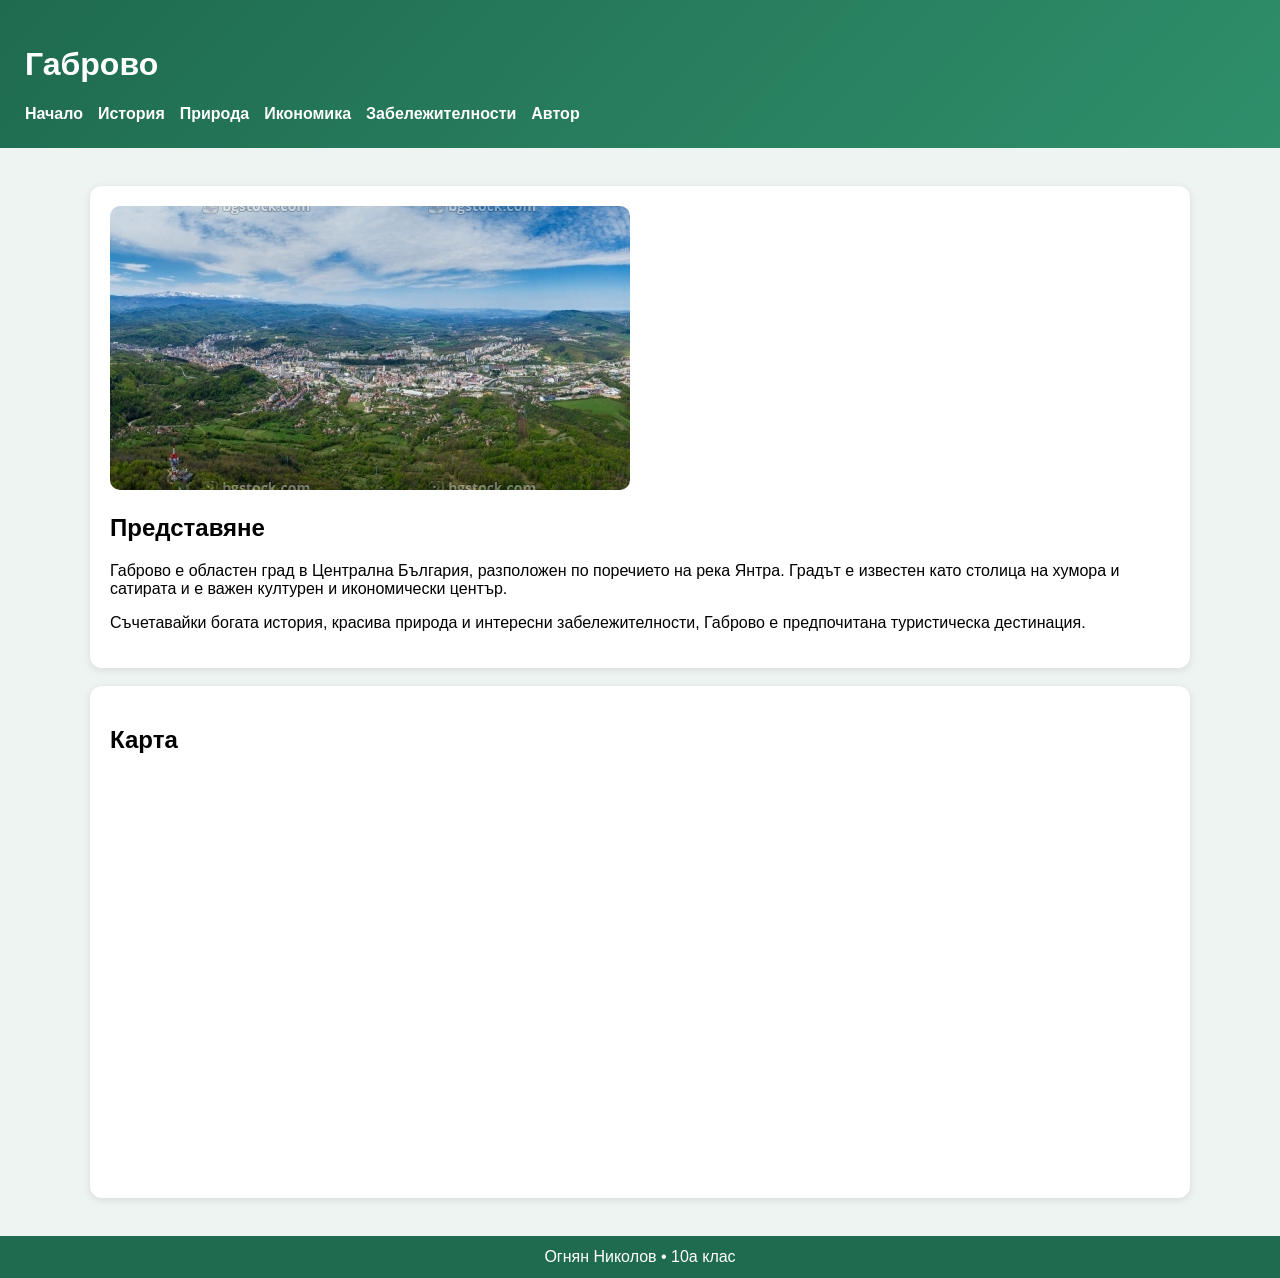
<file: index.html>
<!DOCTYPE html><html lang="bg"><head><meta charset="utf-8"><title>Габрово</title><link rel="stylesheet" href="style.css"></head><body><header><h1>Габрово</h1><nav><a href="index.html">Начало</a><a href="history.html">История</a><a href="nature.html">Природа</a><a href="economy.html">Икономика</a><a href="sights.html">Забележителности</a><a href="author.html">Автор</a></nav></header><main><div class='card'><img src='1.png'><h2>Представяне</h2><p>Габрово е областен град в Централна България, разположен по поречието на река Янтра. Градът е известен като столица на хумора и сатирата и е важен културен и икономически център.</p><p>Съчетавайки богата история, красива природа и интересни забележителности, Габрово е предпочитана туристическа дестинация.</p></div><div class='card'><h2>Карта</h2><iframe src='https://maps.google.com/maps?q=Gabrovo&t=&z=12&ie=UTF8&iwloc=&output=embed'></iframe></div></main><footer>Огнян Николов • 10а клас</footer></body></html>
</file>
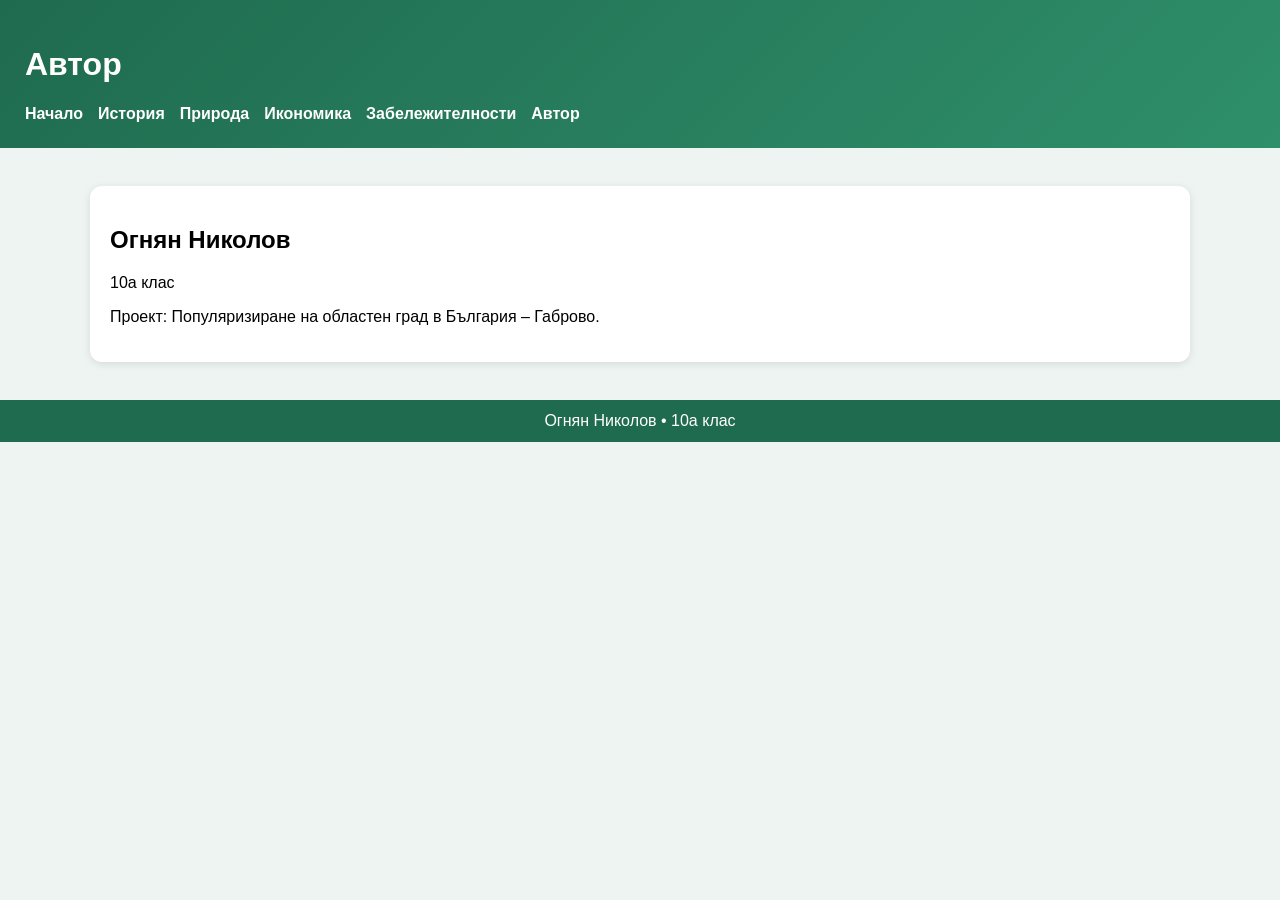
<file: author.html>
<!DOCTYPE html><html lang="bg"><head><meta charset="utf-8"><title>Автор</title><link rel="stylesheet" href="style.css"></head><body><header><h1>Автор</h1><nav><a href="index.html">Начало</a><a href="history.html">История</a><a href="nature.html">Природа</a><a href="economy.html">Икономика</a><a href="sights.html">Забележителности</a><a href="author.html">Автор</a></nav></header><main><div class='card'><h2>Огнян Николов</h2><p>10а клас</p><p>Проект: Популяризиране на областен град в България – Габрово.</p></div></main><footer>Огнян Николов • 10а клас</footer></body></html>
</file>
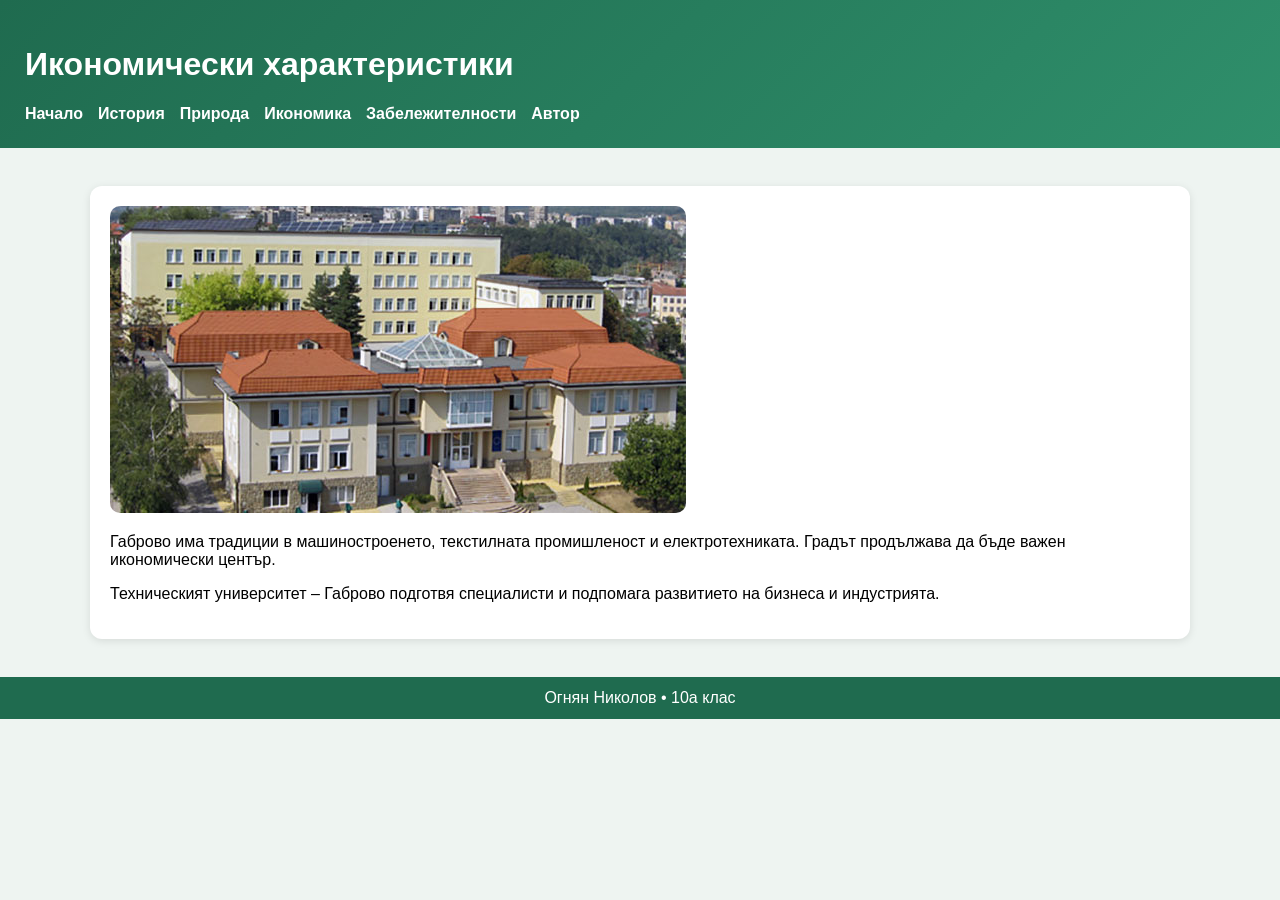
<file: economy.html>
<!DOCTYPE html><html lang="bg"><head><meta charset="utf-8"><title>Икономически характеристики</title><link rel="stylesheet" href="style.css"></head><body><header><h1>Икономически характеристики</h1><nav><a href="index.html">Начало</a><a href="history.html">История</a><a href="nature.html">Природа</a><a href="economy.html">Икономика</a><a href="sights.html">Забележителности</a><a href="author.html">Автор</a></nav></header><main><div class='card'><img src='4.png'><p>Габрово има традиции в машиностроенето, текстилната промишленост и електротехниката. Градът продължава да бъде важен икономически център.</p><p>Техническият университет – Габрово подготвя специалисти и подпомага развитието на бизнеса и индустрията.</p></div></main><footer>Огнян Николов • 10а клас</footer></body></html>
</file>
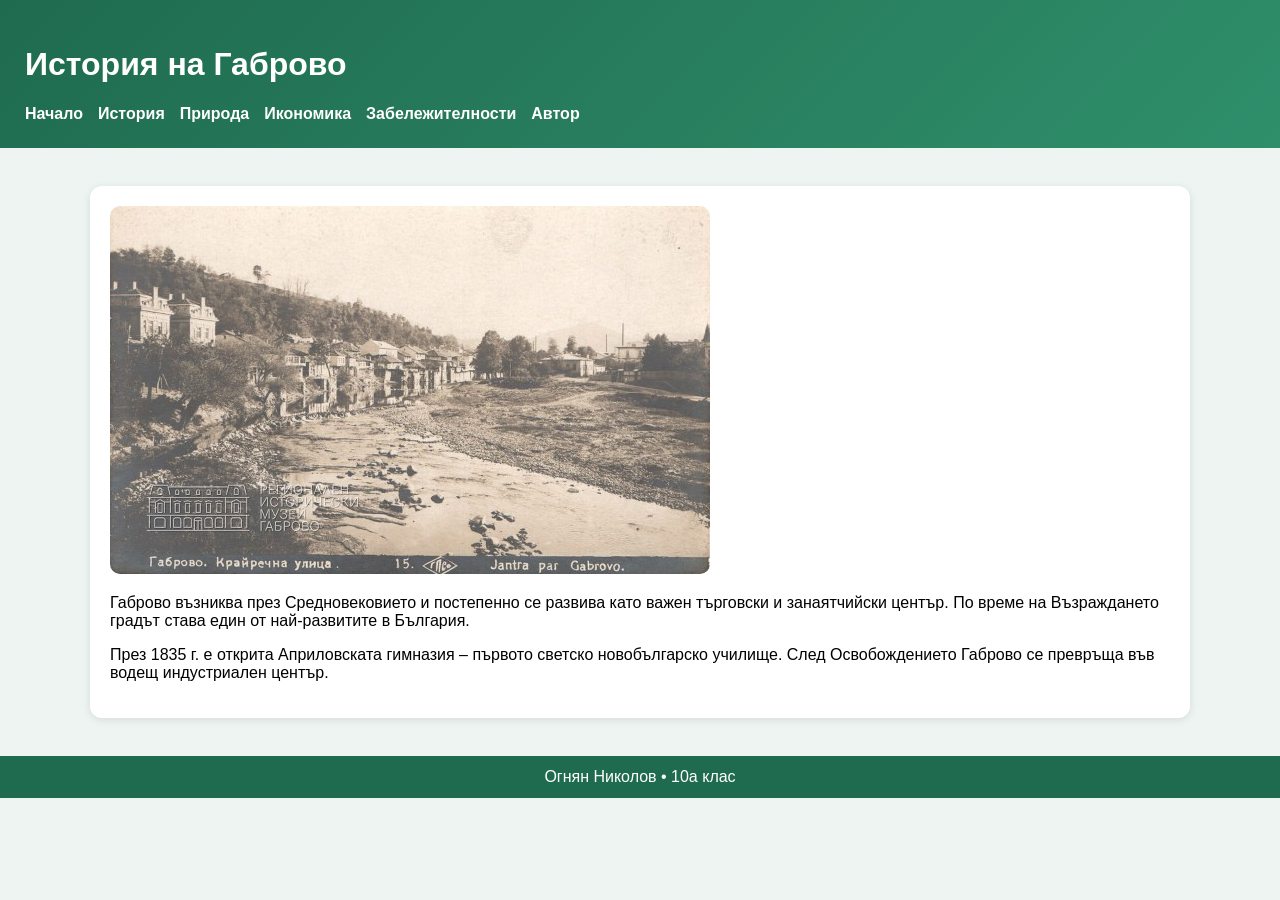
<file: history.html>
<!DOCTYPE html><html lang="bg"><head><meta charset="utf-8"><title>История на Габрово</title><link rel="stylesheet" href="style.css"></head><body><header><h1>История на Габрово</h1><nav><a href="index.html">Начало</a><a href="history.html">История</a><a href="nature.html">Природа</a><a href="economy.html">Икономика</a><a href="sights.html">Забележителности</a><a href="author.html">Автор</a></nav></header><main><div class='card'><img src='2.png'><p>Габрово възниква през Средновековието и постепенно се развива като важен търговски и занаятчийски център. По време на Възраждането градът става един от най-развитите в България.</p><p>През 1835 г. е открита Априловската гимназия – първото светско новобългарско училище. След Освобождението Габрово се превръща във водещ индустриален център.</p></div></main><footer>Огнян Николов • 10а клас</footer></body></html>
</file>
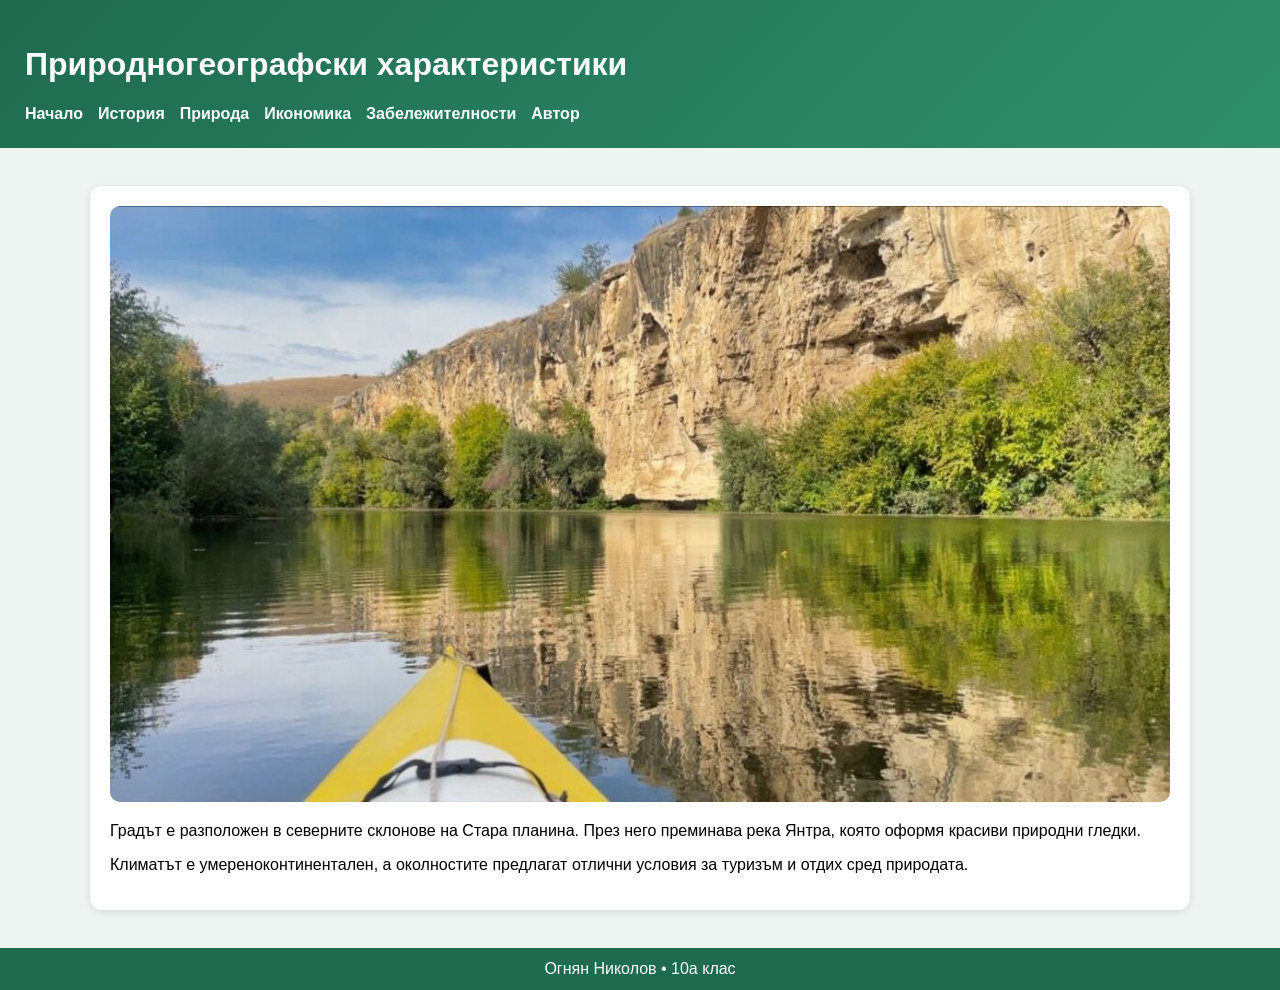
<file: nature.html>
<!DOCTYPE html><html lang="bg"><head><meta charset="utf-8"><title>Природногеографски характеристики</title><link rel="stylesheet" href="style.css"></head><body><header><h1>Природногеографски характеристики</h1><nav><a href="index.html">Начало</a><a href="history.html">История</a><a href="nature.html">Природа</a><a href="economy.html">Икономика</a><a href="sights.html">Забележителности</a><a href="author.html">Автор</a></nav></header><main><div class='card'><img src='3.png'><p>Градът е разположен в северните склонове на Стара планина. През него преминава река Янтра, която оформя красиви природни гледки.</p><p>Климатът е умереноконтинентален, а околностите предлагат отлични условия за туризъм и отдих сред природата.</p></div></main><footer>Огнян Николов • 10а клас</footer></body></html>
</file>
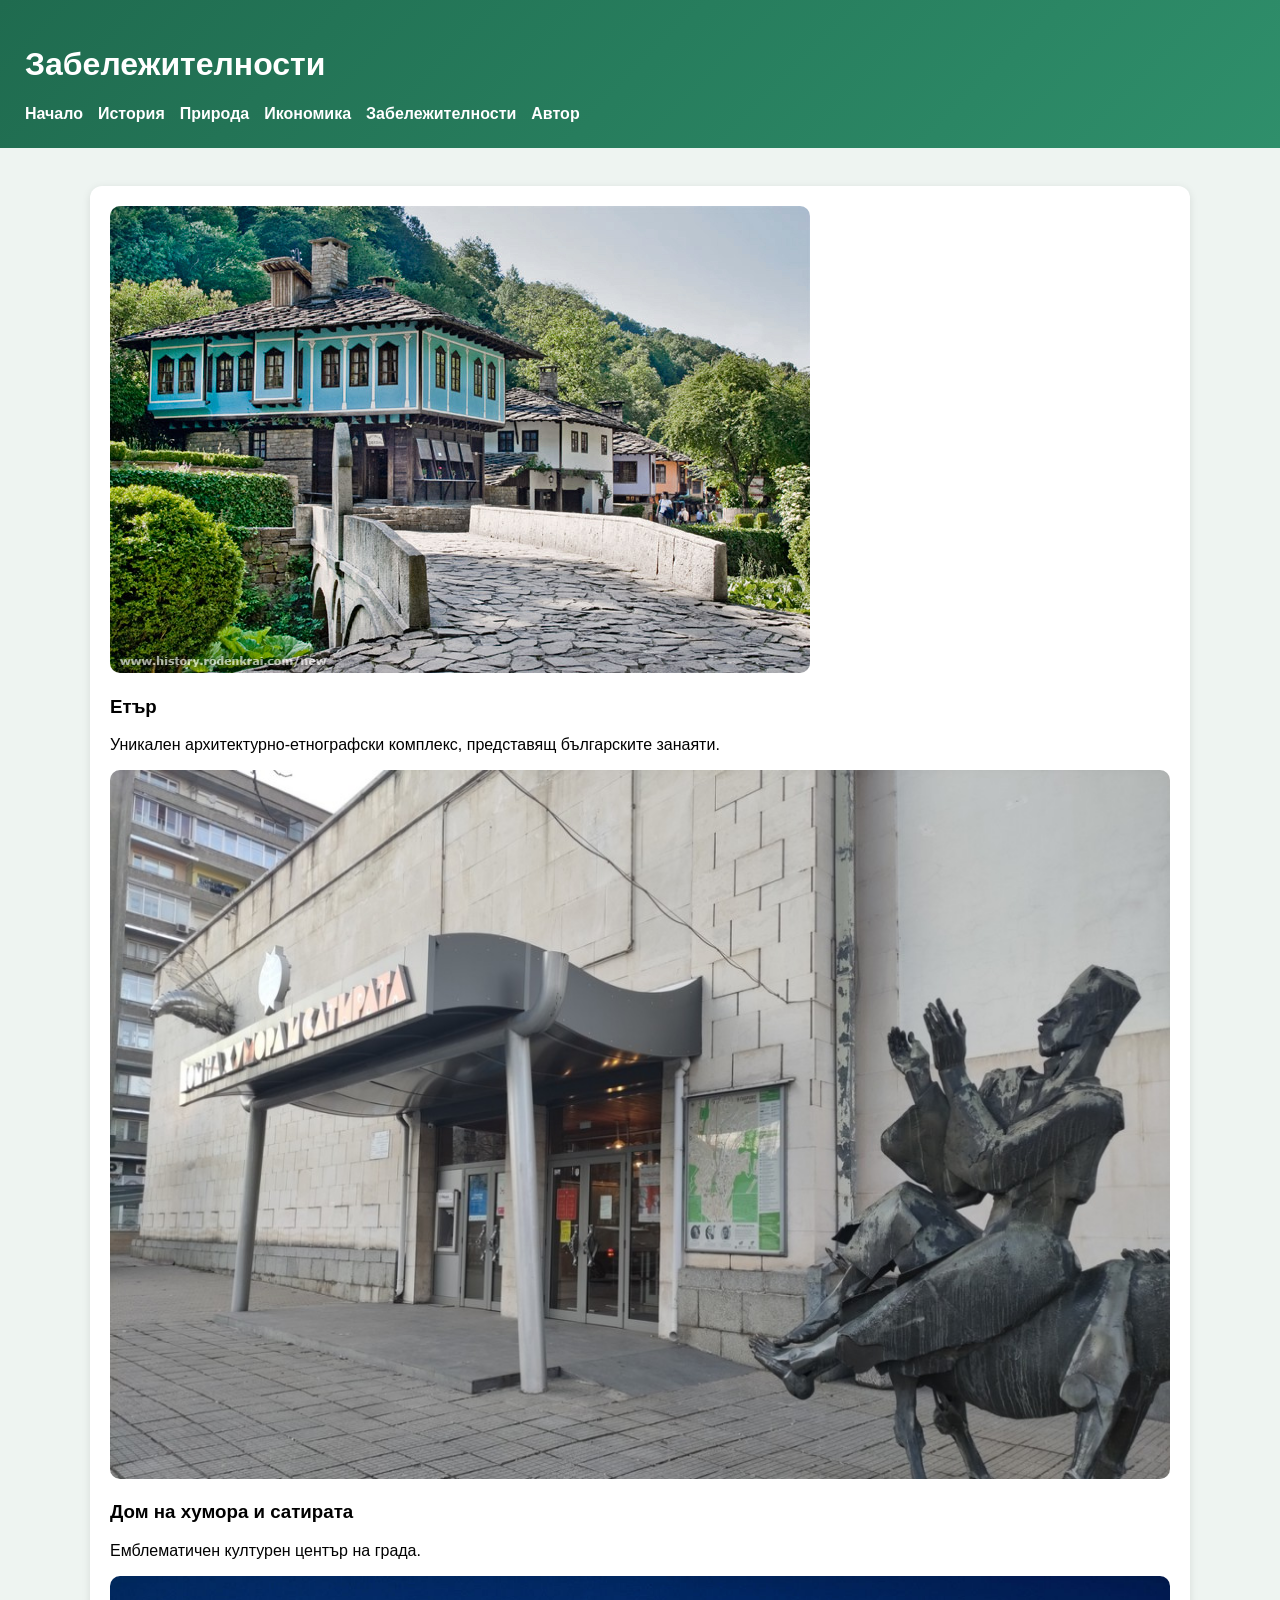
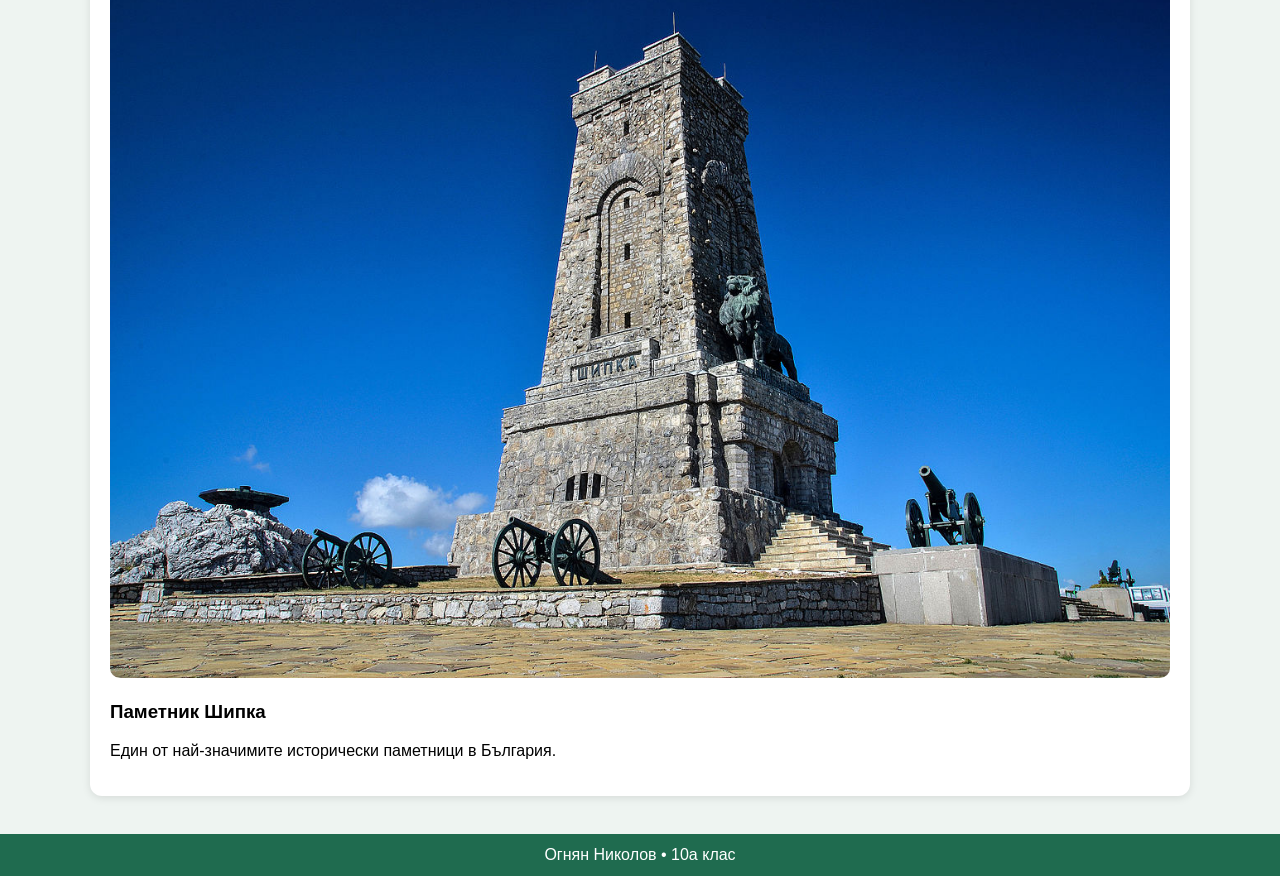
<file: sights.html>
<!DOCTYPE html><html lang="bg"><head><meta charset="utf-8"><title>Забележителности</title><link rel="stylesheet" href="style.css"></head><body><header><h1>Забележителности</h1><nav><a href="index.html">Начало</a><a href="history.html">История</a><a href="nature.html">Природа</a><a href="economy.html">Икономика</a><a href="sights.html">Забележителности</a><a href="author.html">Автор</a></nav></header><main><div class='card'><img src='5.png'><h3>Етър</h3><p>Уникален архитектурно-етнографски комплекс, представящ българските занаяти.</p><img src='6.png'><h3>Дом на хумора и сатирата</h3><p>Емблематичен културен център на града.</p><img src='7.png'><h3>Паметник Шипка</h3><p>Един от най-значимите исторически паметници в България.</p></div></main><footer>Огнян Николов • 10а клас</footer></body></html>
</file>
<file: style.css>
body{margin:0;font-family:Segoe UI,Arial,sans-serif;background:#eef4f1}header{background:linear-gradient(135deg,#1f6b4f,#2f8f6b);color:#fff;padding:25px}nav a{color:#fff;text-decoration:none;margin-right:15px;font-weight:bold}main{max-width:1100px;margin:auto;padding:20px}.card{background:#fff;padding:20px;border-radius:12px;margin:18px 0;box-shadow:0 2px 8px rgba(0,0,0,.1)}img{max-width:100%;border-radius:10px}footer{background:#1f6b4f;color:#fff;text-align:center;padding:12px}iframe{width:100%;height:400px;border:0}
</file>
